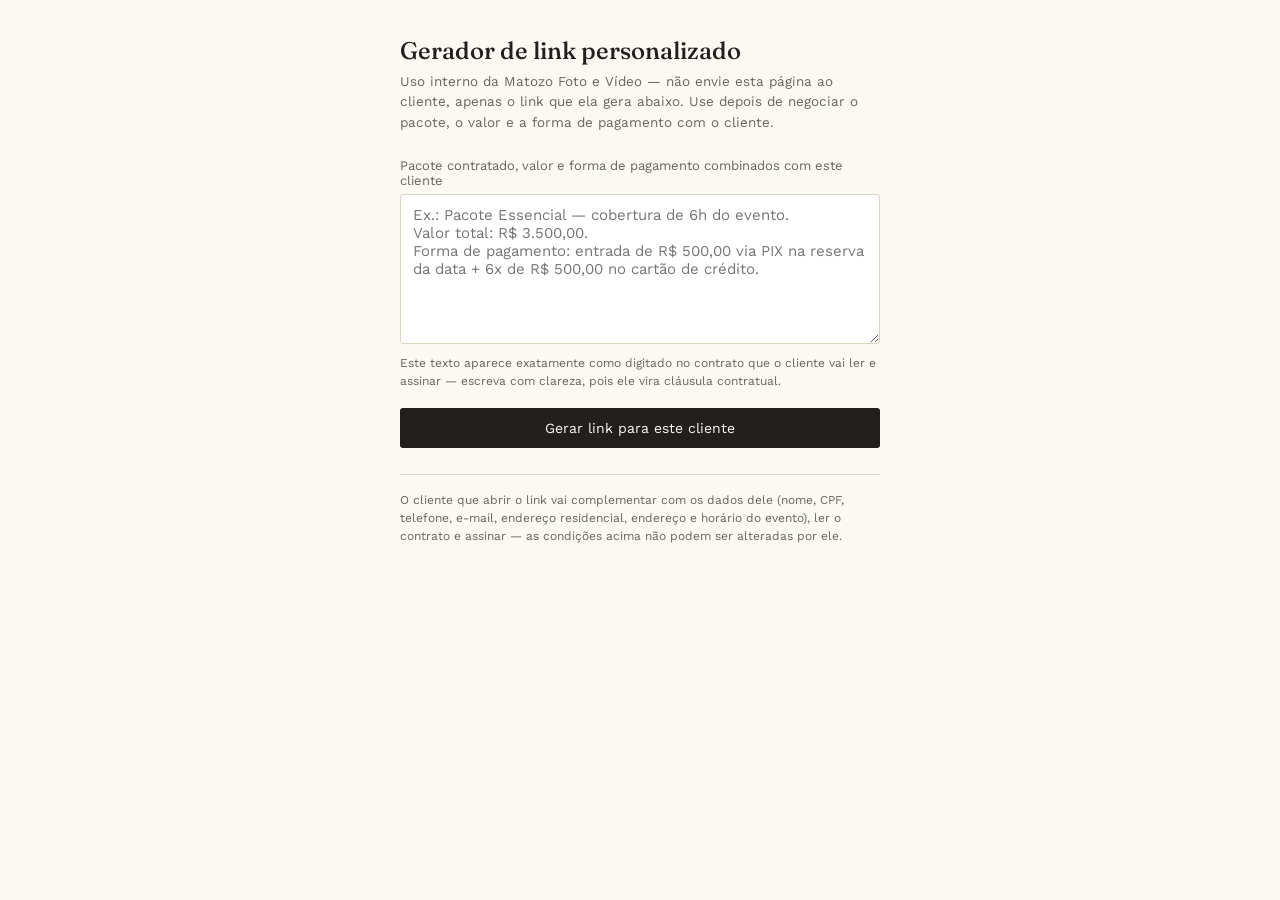
<file: jose-matozo/gerador-de-link.html>
<!DOCTYPE html>
<html lang="pt-BR">
<head>
<meta charset="UTF-8">
<meta name="viewport" content="width=device-width, initial-scale=1.0">
<title>Gerador de link — uso interno (Matozo Foto e Vídeo)</title>
<link href="https://fonts.googleapis.com/css2?family=Fraunces:wght@500&family=Work+Sans:wght@400;500;600&display=swap" rel="stylesheet">
<style>
  :root{--paper:#FBF9F4;--paper-raised:#FFFFFF;--ink:#221F1C;--ink-soft:#6B6459;--rule:#DCD4C4;--gold:#A8791E;--gold-soft:#F1E6CC;}
  *{box-sizing:border-box;}
  body{margin:0;background:var(--paper);color:var(--ink);font-family:'Work Sans',sans-serif;}
  .app{max-width:520px;margin:0 auto;padding:36px 20px 60px;}
  h1{font-family:'Fraunces',serif;font-weight:500;font-size:24px;margin:0 0 6px;}
  .sub{font-size:13.5px;color:var(--ink-soft);line-height:1.5;margin:0 0 26px;}
  .field{margin-bottom:18px;}
  .field label{display:block;font-size:13px;color:var(--ink-soft);margin-bottom:6px;}
  .field input, .field textarea{width:100%;font-family:'Work Sans',sans-serif;font-size:15px;color:var(--ink);
    background:var(--paper-raised);border:1px solid var(--rule);border-radius:3px;padding:11px 12px;}
  .field textarea{min-height:150px;resize:vertical;}
  .field .hint{font-size:12px;color:var(--ink-soft);margin-top:6px;line-height:1.5;}
  button{font-family:'Work Sans',sans-serif;cursor:pointer;border-radius:3px;border:none;padding:12px 18px;font-size:14px;}
  .btn-primary{background:var(--ink);color:var(--paper);width:100%;}
  .btn-primary:hover{opacity:.88;}
  .btn-primary:disabled{opacity:.5;cursor:not-allowed;}
  .result{margin-top:26px;padding:18px;border:1px solid #E7D6A4;background:var(--gold-soft);border-radius:3px;}
  .result label{display:block;font-size:12.5px;color:#6B5316;margin-bottom:8px;}
  .result input{width:100%;font-size:13.5px;padding:10px 11px;border:1px solid #E7D6A4;border-radius:3px;background:var(--paper-raised);margin-bottom:10px;}
  .btn-copy{background:var(--paper-raised);border:1px solid #E7D6A4;color:var(--ink);}
  .hint{font-size:12px;color:#6B5316;margin:10px 0 0;line-height:1.5;}
  .warn{font-size:12px;color:var(--ink-soft);margin-top:26px;line-height:1.5;border-top:1px solid var(--rule);padding-top:16px;}
  .err{font-size:12.5px;color:#B23B2E;margin-top:6px;}
</style>
</head>
<body>
<div class="app">
  <h1>Gerador de link personalizado</h1>
  <p class="sub">Uso interno da Matozo Foto e Vídeo — não envie esta página ao cliente, apenas o link que ela gera abaixo. Use depois de negociar o pacote, o valor e a forma de pagamento com o cliente.</p>

  <div class="field">
    <label>Pacote contratado, valor e forma de pagamento combinados com este cliente</label>
    <textarea id="cond" placeholder="Ex.: Pacote Essencial — cobertura de 6h do evento.&#10;Valor total: R$ 3.500,00.&#10;Forma de pagamento: entrada de R$ 500,00 via PIX na reserva da data + 6x de R$ 500,00 no cartão de crédito."></textarea>
    <p class="hint">Este texto aparece exatamente como digitado no contrato que o cliente vai ler e assinar — escreva com clareza, pois ele vira cláusula contratual.</p>
  </div>

  <button class="btn-primary" id="gerar" type="button">Gerar link para este cliente</button>
  <p class="err" id="erro" hidden>Descreva o pacote, o valor e a forma de pagamento antes de gerar o link.</p>

  <div class="result" id="resultado" hidden>
    <label>Link para enviar a este cliente</label>
    <input id="linkFinal" readonly>
    <button class="btn-copy" id="copiar" type="button">Copiar link</button>
    <p class="hint">Ficou grande? Cole este link em tinyurl.com ou is.gd (gratuitos, sem cadastro) para gerar uma versão curta só para este cliente.</p>
  </div>

  <p class="warn">O cliente que abrir o link vai complementar com os dados dele (nome, CPF, telefone, e-mail, endereço residencial, endereço e horário do evento), ler o contrato e assinar — as condições acima não podem ser alteradas por ele.</p>
</div>
<script src="assets/js/config.js"></script>
<script>
document.getElementById('gerar').addEventListener('click', () => {
  const cond = document.getElementById('cond').value.trim();
  const erro = document.getElementById('erro');
  if (!cond) { erro.hidden = false; document.getElementById('resultado').hidden = true; return; }
  erro.hidden = true;
  const url = CONTRATO_PUBLIC_BASE_URL + '?cond=' + encodeURIComponent(cond);
  document.getElementById('linkFinal').value = url;
  document.getElementById('resultado').hidden = false;
});
document.getElementById('copiar').addEventListener('click', () => {
  const input = document.getElementById('linkFinal');
  input.select();
  const btn = document.getElementById('copiar');
  navigator.clipboard.writeText(input.value).then(() => {
    const original = btn.textContent;
    btn.textContent = 'Copiado!';
    setTimeout(() => { btn.textContent = original; }, 1500);
  });
});
</script>
</body>
</html>
</file>
